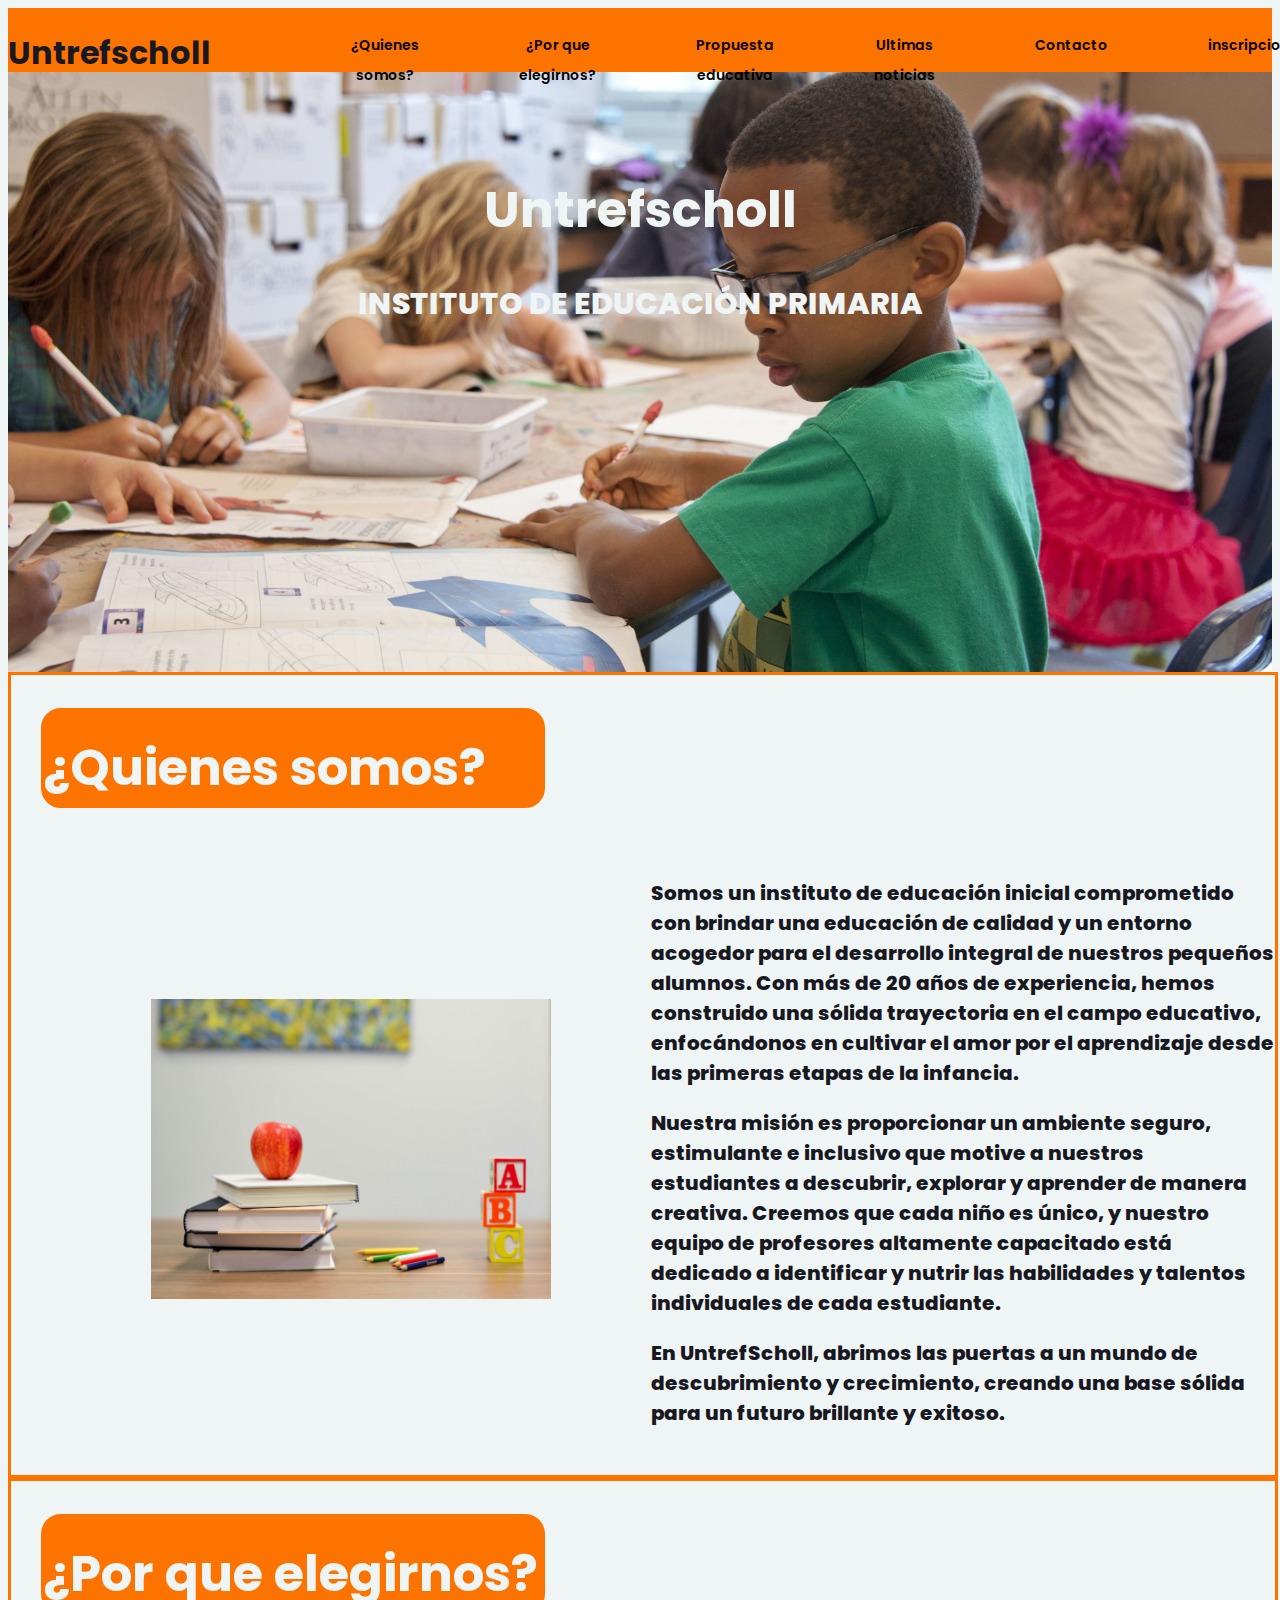
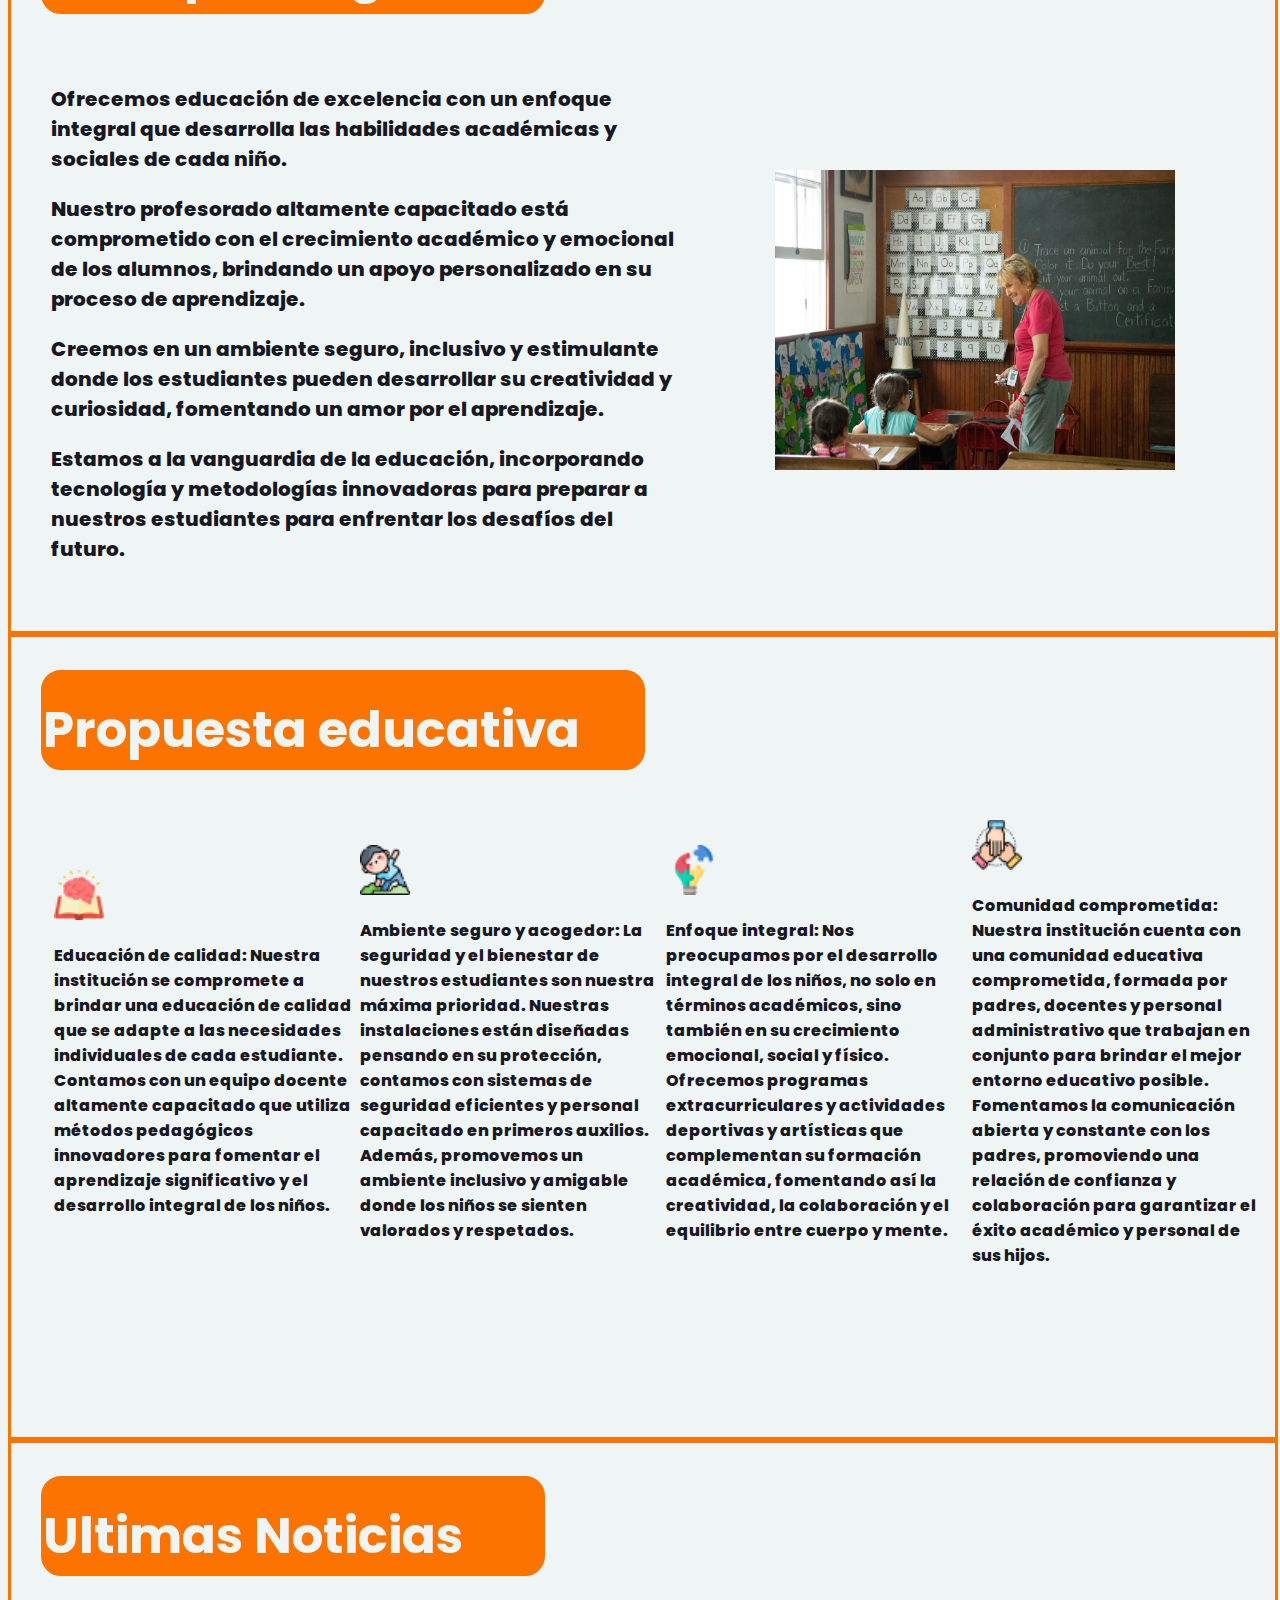
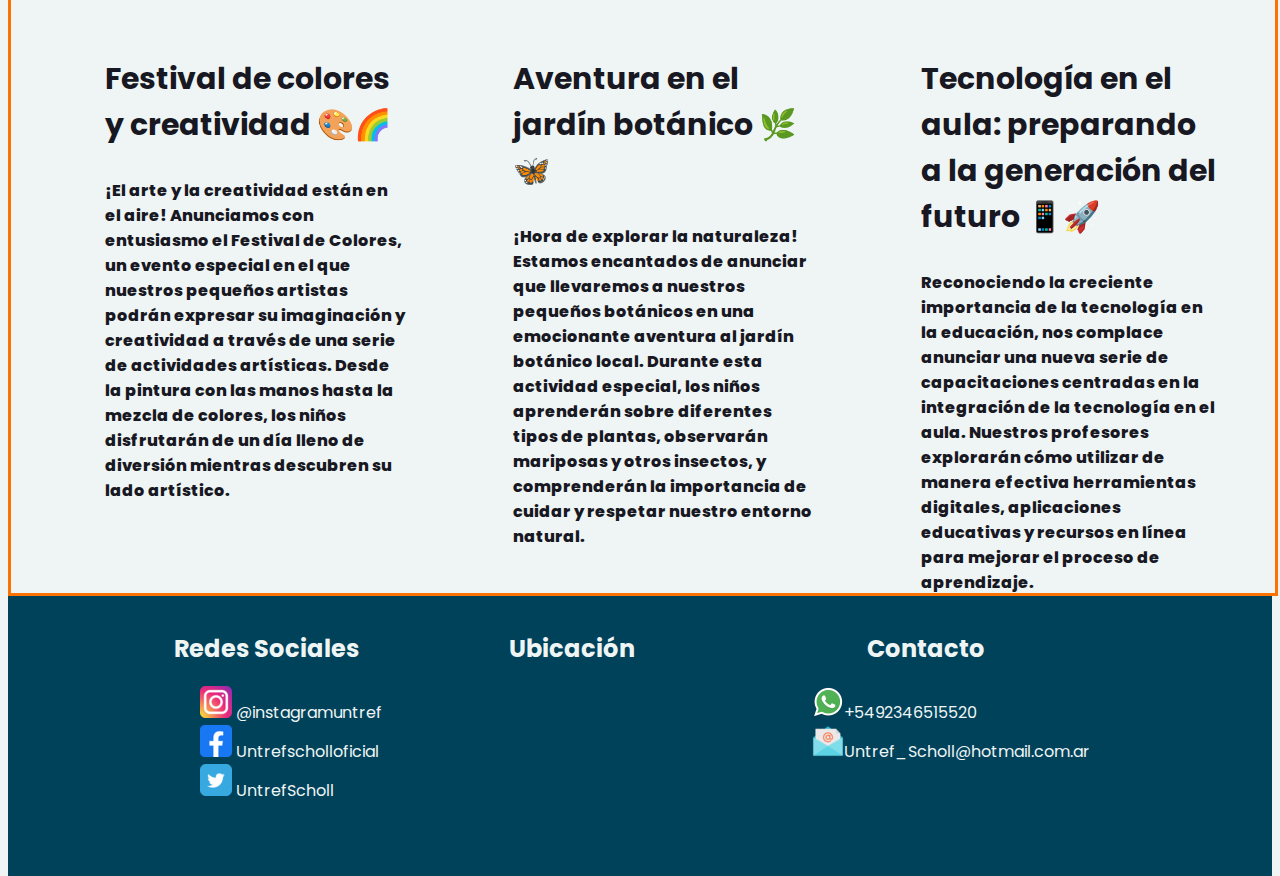
<file: index.html>
<!DOCTYPE html>
<html lang="en">
<head>
    <meta charset="UTF-8">
    <meta name="viewport" content="width=device-width, initial-scale=1.0">
    <title>UntrefScholl</title>
    <link rel="icon" href="img/icons/logo-untref.ico">
    <link rel="preconnect" href="https://fonts.googleapis.com">
<link rel="preconnect" href="https://fonts.gstatic.com" crossorigin>
<link href="https://fonts.googleapis.com/css2?family=Poppins:wght@100&display=swap" rel="stylesheet">
    <link rel="stylesheet" href="./sass/styles.css">
   
</head>
<body>
    <header>
        <div class="header">
         <h1>Untrefscholl</h1>
         <div class="cont-nav">
            <nav class="nav" >
              <ul class="navegador">
                <li class="lista"><a href="#cont-qs">¿Quienes somos?</a></li>
                <li class="lista"><a href="#cont-pe">¿Por que elegirnos?</a></li>
                <li class="lista"><a href="#cont-proed">Propuesta educativa</a></li>
                <li class="lista"><a href="#cont-un">Ultimas noticias</a></li>
                <li class="lista"><a href="#footer">Contacto</a></li>
                <li class="lista"><a href="form.html">inscripcion</a></li>
              </ul>
            </nav> 
          </div>
        </div>
        

    </header>

    <main>
     <section class="titulo">
      <div class="principal">
        <h1>Untrefscholl</h1>
        <p>INSTITUTO DE EDUCACIÓN PRIMARIA</p>
      </div>
     </section>
     <section class="sec1">
      <div id="cont-qs">
        <h1 class="titulos">¿Quienes somos?</h1>
        <div class="div-list-qs">
         <ul class="lista-qs">
          <li><img src="img/libros-manzanas- lapices.jpg" alt=""></li>
          <li><p>Somos un instituto de educación inicial comprometido con brindar una educación de calidad y un entorno acogedor para el desarrollo integral de nuestros pequeños alumnos. Con más de 20 años de experiencia, hemos construido una sólida trayectoria en el campo educativo, enfocándonos en cultivar el amor por el aprendizaje desde las primeras etapas de la infancia.</p>
              <p>Nuestra misión es proporcionar un ambiente seguro, estimulante e inclusivo que motive a nuestros estudiantes a descubrir, explorar y aprender de manera creativa. Creemos que cada niño es único, y nuestro equipo de profesores altamente capacitado está dedicado a identificar y nutrir las habilidades y talentos individuales de cada estudiante.</p>
              <p>En UntrefScholl, abrimos las puertas a un mundo de descubrimiento y crecimiento, creando una base sólida para un futuro brillante y exitoso.</p>
            </li>
         </ul>
       </div>

      </div>
     </section>
     <section class="sec2">
      <div id="cont-pe">
        <h1 class="titulos">
          ¿Por que elegirnos?
        </h1>
        <div class="div-list-pe">
          <ul class="lista-pe">
            <li><p>Ofrecemos educación de excelencia con un enfoque integral que desarrolla las habilidades académicas y sociales de cada niño.</p>
                <p>Nuestro profesorado altamente capacitado está comprometido con el crecimiento académico y emocional de los alumnos, brindando un apoyo personalizado en su proceso de aprendizaje.</p>
                <p>Creemos en un ambiente seguro, inclusivo y estimulante donde los estudiantes pueden desarrollar su creatividad y curiosidad, fomentando un amor por el aprendizaje.</p>
                <p>Estamos a la vanguardia de la educación, incorporando tecnología y metodologías innovadoras para preparar a nuestros estudiantes para enfrentar los desafíos del futuro.</p></li>
            <li><img src="img/maestra.jpg" alt=""></li>
          </ul>
        </div>
      </div>
     </section>
     <section class="sec3">
      <div id="cont-proed">
        <h1 class="titulos-pedu">Propuesta educativa</h1>
        <section class="section-cards">
          <ul class="lista-prop">
            <li><img src="img/icons/libro (1).png" alt="">
              <p>Educación de calidad: Nuestra institución se compromete a brindar una educación de calidad que se adapte a las necesidades individuales de cada estudiante. Contamos con un equipo docente altamente capacitado que utiliza métodos pedagógicos innovadores para fomentar el aprendizaje significativo y el desarrollo integral de los niños.</p></li>
            <li><img src="img/icons/yoga.png" alt="">
              <p>Ambiente seguro y acogedor: La seguridad y el bienestar de nuestros estudiantes son nuestra máxima prioridad. Nuestras instalaciones están diseñadas pensando en su protección, contamos con sistemas de seguridad eficientes y personal capacitado en primeros auxilios. Además, promovemos un ambiente inclusivo y amigable donde los niños se sienten valorados y respetados.</p></li>
            <li class="enfq-int"><img src="img/icons/rompecabezas.png" alt="">
              <p>Enfoque integral: Nos preocupamos por el desarrollo integral de los niños, no solo en términos académicos, sino también en su crecimiento emocional, social y físico. Ofrecemos programas extracurriculares y actividades deportivas y artísticas que complementan su formación académica, fomentando así la creatividad, la colaboración y el equilibrio entre cuerpo y mente.</p></li>
            <li class="comun-comp"><img src="img/icons/unido.png" alt="">
              <p>Comunidad comprometida: Nuestra institución cuenta con una comunidad educativa comprometida, formada por padres, docentes y personal administrativo que trabajan en conjunto para brindar el mejor entorno educativo posible. Fomentamos la comunicación abierta y constante con los padres, promoviendo una relación de confianza y colaboración para garantizar el éxito académico y personal de sus hijos.</p></li>
          </ul>
        </section>
      </div>
     </section>
     <section class="sec4">
      <div id="cont-un">
        <h1 class="titulos">Ultimas Noticias</h1>
        <div class="div-ultnot">
          <ul class="lista-ultnot">
            <li><h3>Festival de colores y creatividad 🎨🌈</h3>
              <p>¡El arte y la creatividad están en el aire! Anunciamos con entusiasmo el Festival de Colores, un evento especial en el que nuestros pequeños artistas podrán expresar su imaginación y creatividad a través de una serie de actividades artísticas. Desde la pintura con las manos hasta la mezcla de colores, los niños disfrutarán de un día lleno de diversión mientras descubren su lado artístico.</p> </li>
            <li class="avent-jard"><h3>Aventura en el jardín botánico 🌿🦋</h3>
               <p>¡Hora de explorar la naturaleza! Estamos encantados de anunciar que llevaremos a nuestros pequeños botánicos en una emocionante aventura al jardín botánico local. Durante esta actividad especial, los niños aprenderán sobre diferentes tipos de plantas, observarán mariposas y otros insectos, y comprenderán la importancia de cuidar y respetar nuestro entorno natural. </p></li>
            <li><h3>Tecnología en el aula: preparando a la generación del futuro 📱🚀</h3>
              <p>Reconociendo la creciente importancia de la tecnología en la educación, nos complace anunciar una nueva serie de capacitaciones centradas en la integración de la tecnología en el aula. Nuestros profesores explorarán cómo utilizar de manera efectiva herramientas digitales, aplicaciones educativas y recursos en línea para mejorar el proceso de aprendizaje.</p> </li>
          </ul>
        </div>
      </div>
     </section>
     <!-- <footer -->
    <footer id="footer">
      <section class="sec-foot">
       <div class="cont-footer">
        <ul class="lista-footer">
          <li class="foot">
            <h2>Redes Sociales</h2>
             <ul>
              <li><a href="https://www.instagram.com/" target="_blank"><img src="img/icons/instagram.png" alt="icono instagram">  @instagramuntref</a></li>
              <li><a href="https://es-la.facebook.com/" target="_blank"><img src="img/icons/facebook.png" alt="icono facebook">  Untrefscholloficial</a></li>
              <li><a href="https://twitter.com/" target="_blank"><img src="img/icons/twitter.png" alt="icono twitter">  UntrefScholl</a></li>
             </ul>
          </li>
          <li class="foot">
            <h2>Ubicación</h2>
             <ul>
              <li><iframe src="https://www.google.com/maps/embed?pb=!1m18!1m12!1m3!1d26179.32508745857!2d-60.03608515370308!3d-34.89601763398648!2m3!1f0!2f0!3f0!3m2!1i1024!2i768!4f13.1!3m3!1m2!1s0x95bea530dce5dd93%3A0x5ae63a20a06f4b77!2sChivilcoy%2C%20Provincia%20de%20Buenos%20Aires!5e0!3m2!1ses-419!2sar!4v1689723038480!5m2!1ses-419!2sar" width="600" height="450" style="border:0;" allowfullscreen="" loading="lazy" referrerpolicy="no-referrer-when-downgrade"></iframe></li>
             </ul>
          </li>
          <li class="foot">
            <h2>Contacto</h2>
             <ul>
              
              <li><img src="img/icons/Whatsapp.png" alt="icono whatsapp">+5492346515520</li>
              <li><img src="img/icons/email_.png" alt="icono email">Untref_Scholl@hotmail.com.ar</li>
             </ul>
          </li>
        </ul>
       </div>
      </section>
    </footer>
    </main>
</body>
</html>
</file>
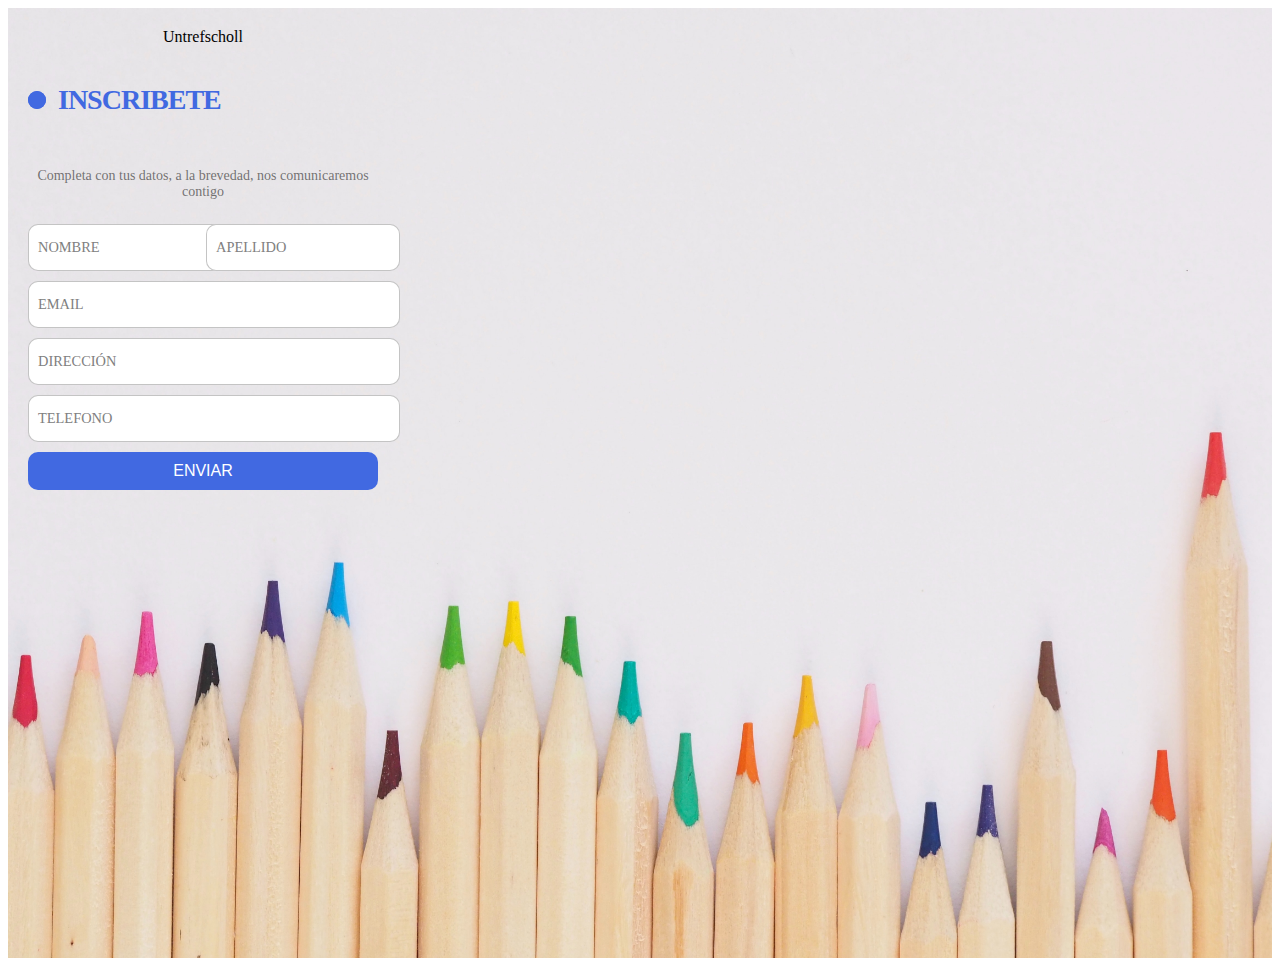
<file: form.html>
<!DOCTYPE html>
<html lang="en">
<head>
    <meta charset="UTF-8">
    <meta name="viewport" content="width=device-width, initial-scale=1.0">
    <title>Untrefscholl</title>
    <link rel="stylesheet" href="sass/form.css">
    <!-- <link rel="stylesheet" href="https://cdnjs.cloudflare.com/ajax/libs/normalize/8.0.1/normalize.css"> -->
</head>
<body>
    <main><form class="form" action="https://formspree.io/f/mqkvkvbe" method="post"> Untrefscholl
    <p class="title">INSCRIBETE </p>
    <p class="message">Completa con tus datos, a la brevedad, nos comunicaremos contigo </p>
        <div class="flex">
        <label>
            <input required="" placeholder="" type="text" class="input" id="NOMBRE" name="NOMBRE">
            <span>NOMBRE</span>
        </label>

        <label>
            <input required="" placeholder="" type="text" class="input"  id="NOMBRE" name="APELLIDO">
            <span>APELLIDO</span>
        </label>
    </div>  
            
    <label>
        <input required="" placeholder="" type="email" class="input" >
        <span>EMAIL</span>
    </label> 
        
    <label>
        <input required="" placeholder="" type="text" class="input" >
        <span>DIRECCIÓN</span>
    </label>
    <label>
        <input required="" placeholder="" type="text" class="input" >
        <span>TELEFONO</span>
    </label>
    <button class="submit">ENVIAR</button>
    
   
</form>
</main>
</body>
</html>
</file>
<file: sass/styles.css>
html {
  margin: 0%;
  color: #181823;
}

body {
  background-color: #eff5f5;
  font-family: poppins;
}

a {
  text-decoration: none;
  color: black;
}

ul {
  list-style: none;
}

.header {
  height: 100px;
  width: 100%;
  display: flex;
  background-color: #fc7300;
  text-align: center;
}
.header .cont-nav {
  height: 100px;
  width: 100%;
  display: flex;
  justify-content: space-around;
  padding-left: 100px;
}
.header .navegador {
  font-size: 20px;
  font-weight: 400;
  display: flex;
}
.header .lista {
  padding-right: 100px;
  font-weight: 600;
}
.header .formulario {
  display: none;
}

main {
  margin-top: -70px;
  width: 100%;
  height: 600px;
}
main .principal {
  background-image: url(/img/princiapal.jpg);
  background-repeat: no-repeat;
  background-position: center;
  background-size: cover;
  height: 600px;
  text-align: center;
  justify-content: center;
}
main .principal p {
  color: #eff5f5;
  text-align: center;
  justify-content: center;
  font-size: 30px;
  font-weight: 800;
}
main .principal h1 {
  color: #eff5f5;
  padding-top: 100px;
  text-align: center;
  justify-content: center;
  font-size: 50px;
}
main .sec1, main .sec2, main .sec3, main .sec4 {
  border: #fc7300 solid 3px;
  width: 100%;
  height: 700px;
}
main .sec1 {
  height: 800px;
}
main .sec1 h1 {
  padding-top: 20px;
  margin-left: 30px;
  text-align: justify;
  justify-content: center;
  font-size: 50px;
}
main .sec1 p {
  text-align: left;
  justify-content: center;
  font-size: 20px;
  font-weight: 800;
}
main .sec1 .div-list-qs {
  display: flex;
  width: 100%;
}
main .sec1 .lista-qs {
  width: 100%;
  display: flex;
  align-items: center;
  justify-content: space-around;
}
main .sec1 img {
  width: 500px;
  height: 400px;
  padding-left: 100px;
  padding-right: 100px;
}
main .sec2 {
  height: 750px;
}
main .sec2 h1 {
  padding-top: 20px;
  margin-left: 30px;
  text-align: justify;
  justify-content: center;
  font-size: 50px;
}
main .sec2 p {
  text-align: left;
  font-size: 20px;
  font-weight: 800;
}
main .sec2 img {
  width: 500px;
  height: 400px;
  padding-left: 100px;
  padding-right: 100px;
}
main .sec2 .div-list-pe {
  display: flex;
  width: 100%;
  height: 100%;
}
main .sec2 .lista-pe {
  width: 100%;
  display: flex;
  align-items: center;
  justify-content: space-around;
}
main .sec3 {
  height: 800px;
}
main .sec3 h1 {
  padding-top: 20px;
  margin-left: 30px;
  text-align: justify;
  justify-content: center;
  font-size: 50px;
}
main .sec3 p {
  font-weight: 800;
}
main .sec3 .section-cards {
  display: flex;
  width: 100%;
}
main .sec3 .lista-prop {
  width: 100%;
  display: flex;
  align-items: center;
  justify-content: space-around;
}
main .sec3 img {
  width: 50px;
}
main .sec3 li {
  width: 300px;
}
main .sec4 {
  height: 750px;
}
main .sec4 h1 {
  padding-top: 20px;
  margin-left: 30px;
  text-align: justify;
  justify-content: center;
  font-size: 50px;
}
main .sec4 p {
  font-weight: 800;
}
main .sec4 h3 {
  font-size: 30px;
}
main .sec4 .div-ultnot {
  display: flex;
  width: 100%;
}
main .sec4 .lista-ultnot {
  width: 100%;
  display: flex;
  align-items: center;
  justify-content: space-around;
}
main .sec4 li {
  width: 300px;
  height: 300px;
}

footer {
  height: 280px;
  width: 100%;
  background-color: #00425a;
  color: #eff5f5;
}
footer .cont-footer {
  display: flex;
  justify-content: space-around;
  margin-left: 30px;
}
footer .lista-footer {
  display: flex;
  justify-content: center;
  margin-left: 110px;
}
footer .foot {
  padding-right: 200px;
  justify-content: center;
}
footer a {
  color: #eff5f5;
}
footer iframe {
  width: 350px;
  height: 150px;
}
footer li {
  flex-direction: column;
  padding-left: 10px;
}

.titulos {
  background-color: #fc7300;
  color: #eff5f5;
  border: #fc7300 2px solid;
  border-radius: 20px;
  width: 500px;
}

.titulos-pedu {
  background-color: #fc7300;
  color: #eff5f5;
  border: #fc7300 2px solid;
  border-radius: 20px;
  width: 600px;
}

.titulos:hover {
  background-color: #eff5f5;
  color: #fc7300;
}

.titulos-pedu:hover {
  background-color: #eff5f5;
  color: #fc7300;
}

@media screen and (width < 1400px) {
  .header .cont-nav {
    width: 80%;
  }
  .header li a {
    font-size: 14px;
  }
  .sec1 img {
    max-width: 400px;
    max-height: 300px;
  }
  .sec2 img {
    max-width: 400px;
    max-height: 300px;
  }
  footer {
    max-width: 100%;
  }
  footer .lista-footer {
    padding-inline-start: 0px;
    margin-left: 0px;
  }
  footer .foot {
    padding-right: 80px;
  }
  footer .foot ul iframe {
    max-width: 150px;
    max-height: 150px;
  }
  footer li h2 {
    text-align: center;
  }
}
@media screen and (width < 1200px) {
  .header {
    height: 110px;
  }
  .header h1 {
    display: none;
  }
  .header .cont-nav {
    justify-content: center;
    padding-left: 20px;
    width: 100%;
  }
  .header li a {
    font-size: 13px;
  }
  .sec1 img {
    max-width: 350px;
    max-height: 300px;
  }
  .sec1 li p {
    max-width: 100%;
    font-size: 16px;
  }
  .sec2 img {
    max-width: 360px;
    max-height: 300px;
  }
  .sec2 li p {
    max-width: 100%;
    font-size: 16px;
  }
}
@media screen and (width < 980px) {
  .header {
    height: 110px;
    width: 100%;
  }
  .header .cont-nav {
    justify-content: space-between;
    width: 1200px;
    margin-left: -30px;
  }
  .header h1 {
    display: flex;
  }
  .header .lista, .header .lista-FORM {
    padding-right: 20px;
  }
  .header li a {
    font-size: 12px;
    font-weight: 800;
  }
  .sec1 img {
    max-width: 290px;
    max-height: 290px;
  }
  .sec1 li img {
    padding-left: 69px;
    padding-right: 68px;
  }
  .sec1 li p {
    max-width: 100%;
    font-size: 15px;
  }
  .sec1 .titulos {
    width: 40%;
    font-size: 30px;
  }
  .sec2 img {
    max-width: 300px;
    max-height: 290px;
  }
  .sec2 li img {
    padding-left: 80px;
    padding-right: 80px;
  }
  .sec2 li p {
    max-width: 100%;
    font-size: 14px;
  }
  .sec2 .titulos {
    width: 40%;
    font-size: 30px;
  }
  .sec2 ul {
    padding-inline-start: 5px;
  }
  .sec3 .lista-prop {
    padding-right: -100px;
    width: 100%;
  }
  .sec3 .lista-prop li p {
    width: 90%;
    font-size: 10px;
  }
  .sec3 .titulos-pedu {
    width: 40%;
    font-size: 30px;
  }
  .sec3 ul {
    padding-inline-start: 5px;
  }
  .sec4 li h3 {
    max-width: 100%;
    font-size: 14px;
  }
  .sec4 ul {
    padding-inline-start: 5px;
  }
  .sec4 li p {
    max-width: 100%;
    font-size: 14px;
  }
  .sec4 .titulos {
    width: 40%;
    font-size: 30px;
  }
  footer {
    max-width: 100%;
  }
  footer .foot {
    padding-right: 50px;
  }
  footer .foot ul iframe {
    max-width: 150px;
    max-height: 150px;
  }
  footer li h2 {
    text-align: center;
    font-size: 20px;
  }
  footer li {
    font-size: 15px;
  }
}
@media screen and (width < 768px) {
  .header h1 {
    display: none;
  }
  .header .navegador {
    display: flex;
  }
  .sec1 .lista-qs {
    display: flex;
    flex-direction: column;
  }
  .sec1 ul {
    padding-inline-start: 10px;
  }
  .sec1 img {
    max-width: 200px;
    max-height: 150px;
  }
  .sec1 li p {
    max-width: 100%;
    font-size: 12px;
  }
  .sec1 .titulos {
    width: 25%;
    font-size: 15px;
  }
  .sec1 #cont-qs h1 {
    width: 40%;
    text-align: center;
  }
  .sec2 .lista-pe {
    display: flex;
    flex-direction: column-reverse;
  }
  .sec2 img {
    max-width: 270px;
    max-height: 260px;
  }
  .sec2 img {
    max-width: 200px;
    max-height: 150px;
  }
  .sec2 ul {
    padding-inline-start: 10px;
  }
  .sec2 li p {
    max-width: 100%;
    font-size: 12px;
  }
  .sec2 .titulos {
    width: 25%;
    font-size: 15px;
  }
  .sec2 #cont-pe h1 {
    width: 40%;
    text-align: center;
  }
  .sec3 .titulos-pedu {
    width: 25%;
    font-size: 15px;
  }
  .sec3 #cont-proed {
    height: 900px;
  }
  .sec3 #cont-proed h1 {
    width: 40%;
    text-align: center;
  }
  .sec3 ul {
    padding-inline-start: 5px;
  }
  .sec4 #cont-un h1 {
    width: 40%;
    text-align: center;
  }
  .sec4 ul {
    padding-inline-start: 5px;
  }
  .sec4 li h3 {
    max-width: 100%;
    font-size: 13px;
  }
  .sec4 li p {
    max-width: 100%;
    font-size: 12px;
  }
  .sec4 .titulos {
    width: 30%;
    font-size: 15px;
  }
  footer .foot ul iframe {
    max-width: 110px;
    max-height: 110px;
  }
  footer li ul {
    padding-inline-start: 5px;
  }
  footer a img {
    width: 15px;
  }
  footer li h2 {
    text-align: center;
    font-size: 13px;
  }
  footer li {
    width: 80%;
    font-size: 9px;
    padding-left: 0%;
  }
  footer li img {
    width: 15px;
  }
  footer .foot {
    padding-right: 0px;
  }
}
@media screen and (width < 500px) {
  .header {
    height: 320px;
    display: flex;
    flex-direction: column;
  }
  .header h1 {
    display: flex;
    justify-content: center;
  }
  .header .cont-nav {
    width: 100%;
    justify-content: center;
    margin-left: 0%;
  }
  .header .navegador {
    display: flex;
    flex-direction: column;
    margin-top: 0;
    width: 100%;
    justify-content: center;
    padding-inline-start: 0%;
  }
}
@media screen and (width < 320px) {
  .sec2 {
    max-height: 650px;
  }
  .sec3 {
    max-height: 750px;
  }
  .sec3 .titulos-pedu {
    width: 25%;
    font-size: 15px;
  }
  .sec3 #cont-proed h1 {
    width: 40%;
    text-align: center;
  }
  .sec3 ul {
    padding-inline-start: 5px;
  }
  .sec3 .enfq-int {
    display: none;
  }
  .sec4 {
    max-height: 600px;
  }
  .sec4 .avent-jard {
    display: none;
  }
  .sec4 #cont-un h1 {
    text-align: center;
    width: 40%;
    font-size: 15px;
  }
  footer {
    height: 400px;
  }
  footer .lista-footer {
    display: flex;
    flex-direction: column;
  }
}/*# sourceMappingURL=styles.css.map */
</file>
<file: sass/form.css>
html {
  margin: 0%;
}

main {
  background-image: url(/img/fondo-formulario.jpg);
  background-repeat: no-repeat;
  background-position: center;
  background-size: cover;
  height: 950px;
  text-align: center;
  justify-content: center;
}
main .form {
  display: flex;
  flex-direction: column;
  gap: 10px;
  max-width: 350px;
  background-color: #ffffff transparent;
  padding: 20px;
  border-radius: 20px;
  position: relative;
}
main .title {
  font-size: 28px;
  color: royalblue;
  font-weight: 600;
  letter-spacing: -1px;
  position: relative;
  display: flex;
  align-items: center;
  padding-left: 30px;
}
main .title::before, main .title::after {
  position: absolute;
  content: "";
  height: 16px;
  width: 16px;
  border-radius: 50%;
  left: 0px;
  background-color: royalblue;
}
main .title::before {
  width: 18px;
  height: 18px;
  background-color: royalblue;
}
main .title::after {
  width: 18px;
  height: 18px;
  animation: pulse 1s linear infinite;
}
main .message, main .signin {
  color: rgba(88, 87, 87, 0.822);
  font-size: 14px;
}
main .signin {
  text-align: center;
}
main .signin a {
  color: royalblue;
}
main .signin a:hover {
  -webkit-text-decoration: underline royalblue;
          text-decoration: underline royalblue;
}
main .flex {
  display: flex;
  width: 100%;
  gap: 6px;
}
main .form label {
  position: relative;
}
main .form label .input {
  width: 100%;
  padding: 10px 10px 20px 10px;
  outline: 0;
  border: 1px solid rgba(105, 105, 105, 0.397);
  border-radius: 10px;
}
main .form label .input + span {
  position: absolute;
  left: 10px;
  top: 15px;
  color: grey;
  font-size: 0.9em;
  cursor: text;
  transition: 0.3s ease;
}
main .form label .input:-moz-placeholder-shown + span {
  top: 15px;
  font-size: 0.9em;
}
main .form label .input:placeholder-shown + span {
  top: 15px;
  font-size: 0.9em;
}
main .form label .input:focus + span, main .form label .input:valid + span {
  top: 30px;
  font-size: 0.7em;
  font-weight: 600;
}
main .form label .input:valid + span {
  color: green;
}
main .submit {
  border: none;
  outline: none;
  background-color: royalblue;
  padding: 10px;
  border-radius: 10px;
  color: #fff;
  font-size: 16px;
  transform: 0.3s ease;
}
main .submit:hover {
  background-color: rgb(56, 90, 194);
}

@keyframes pulse {
  from {
    transform: scale(0.9);
    opacity: 1;
  }
  to {
    transform: scale(1.8);
    opacity: 0;
  }
}/*# sourceMappingURL=form.css.map */
</file>
